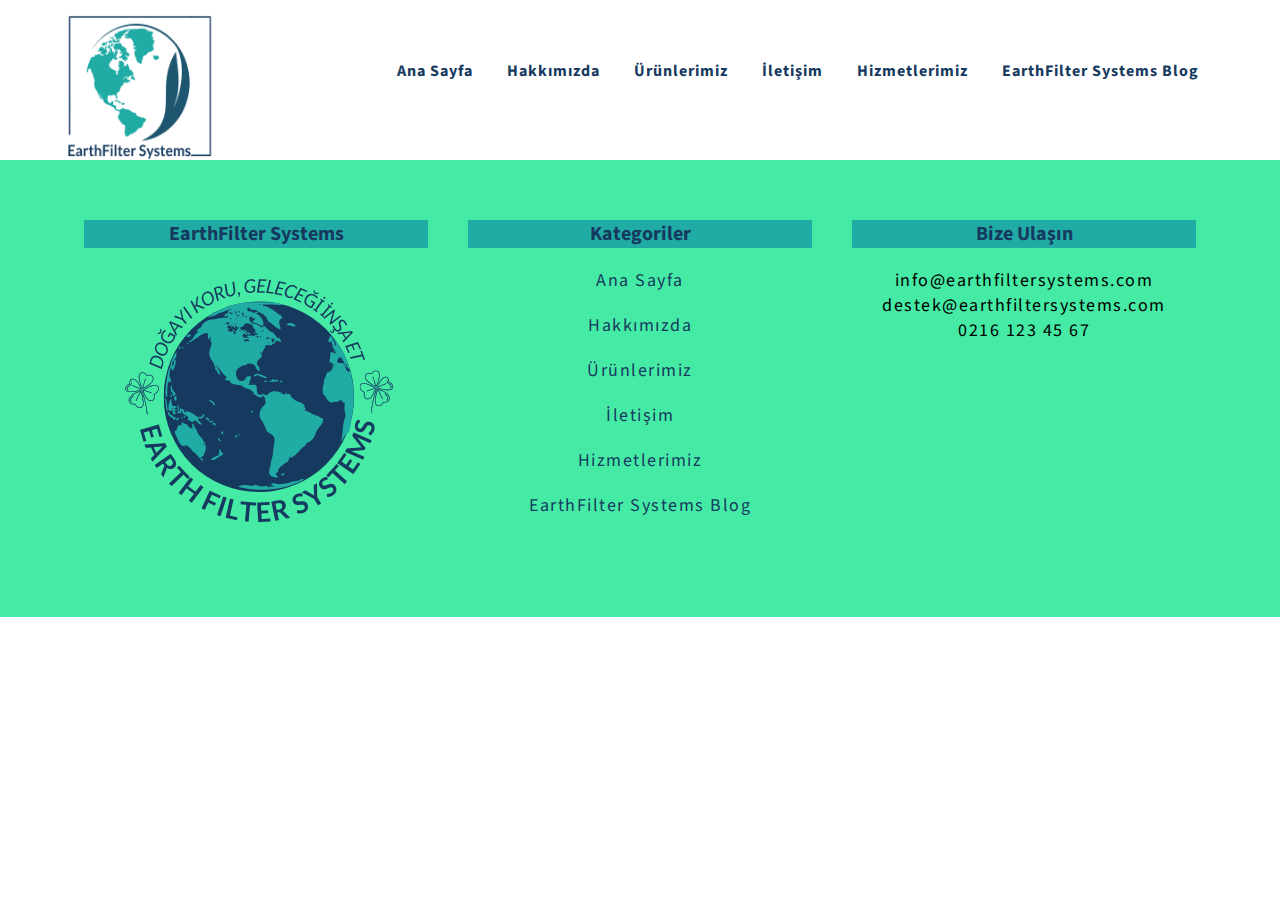
<file: content/asitfiltresi.html>
<!DOCTYPE html>
<html lang="en">

<head>
    <meta charset="UTF-8">
    <meta http-equiv="X-UA-Compatible" content="IE=edge">
    <meta name="viewport" content="width=device-width, initial-scale=1.0">
    <title>EarthFilter Systems | Ürünlerimiz</title>
    <meta name="keywords" content="Filtre Sistemleri,Temiz Hava,EarthFilter Systems" />
    <meta name="title" content="Coding & Networks" />
    <meta name="author" content="EarthFilter Systems" />
    <meta name="description" content="EarthFilter Systems; Doğayı koru, geleceği inşa et!">
    <link rel="stylesheet" href="style.css">
    <link rel="preconnect" href="https://fonts.googleapis.com">
    <link rel="preconnect" href="https://fonts.gstatic.com" crossorigin>
    <link href="https://fonts.googleapis.com/css2?family=Source+Sans+Pro:ital,wght@0,300;0,700;1,600&display=swap"
        rel="stylesheet">
</head>

<body>
    <header>
        <div class="conteiner">
            <div class="logo">
                <a href="index.html"> <img src="img/1.png" alt="EarthFilter Systems"></a>
            </div>
            <div class="menu">
                <li>
                    <ul>
                        <li><a href="index.html">Ana Sayfa</a></li>
                        <li><a href="about.html">Hakkımızda</a></li>
                        <li><a href="products.html">Ürünlerimiz</a></li>
                        <li><a href="contact.html">İletişim</a></li>
                        <li><a href="services.html">Hizmetlerimiz</a></li>
                        <li><a href="blog.html">EarthFilter Systems Blog</a></li>
                    </ul>
            </div>
        </div>
    </header>





    <footer class="sectionArea">
        <div class="conteiner">
            <div class="col3">
                <div class="footerItem">
                    <h4>EarthFilter Systems</h4>
                    <a href="index.html"><img src="img/2.png" alt="logo"></a>
                </div>
            </div>
            <div class="col3">
                <div class="footerItem">
                    <h4>Kategoriler</h4>
                    <ul class="footerLinks">
                        <li class="list"><a href="index.html">Ana Sayfa</a></li>
                        <li class="list"><a href="about.html">Hakkımızda</a></li>
                        <li class="list"><a href="products.html">Ürünlerimiz</a></li>
                        <li class="list"><a href="contact.html">İletişim</a></li>
                        <li class="list"><a href="services.html">Hizmetlerimiz</a></li>
                        <li class="list"><a href="blog.html">EarthFilter Systems Blog</a></li>
                    </ul>

                </div>
            </div>
            <div class="col3">
                <div class="footerItem">
                    <h4>Bize Ulaşın</h4>
                    <p>info@earthfiltersystems.com <br> destek@earthfiltersystems.com <br> 0216 123 45 67</p>
                </div>
            </div>
        </div>
    </footer>
</body>
</file>
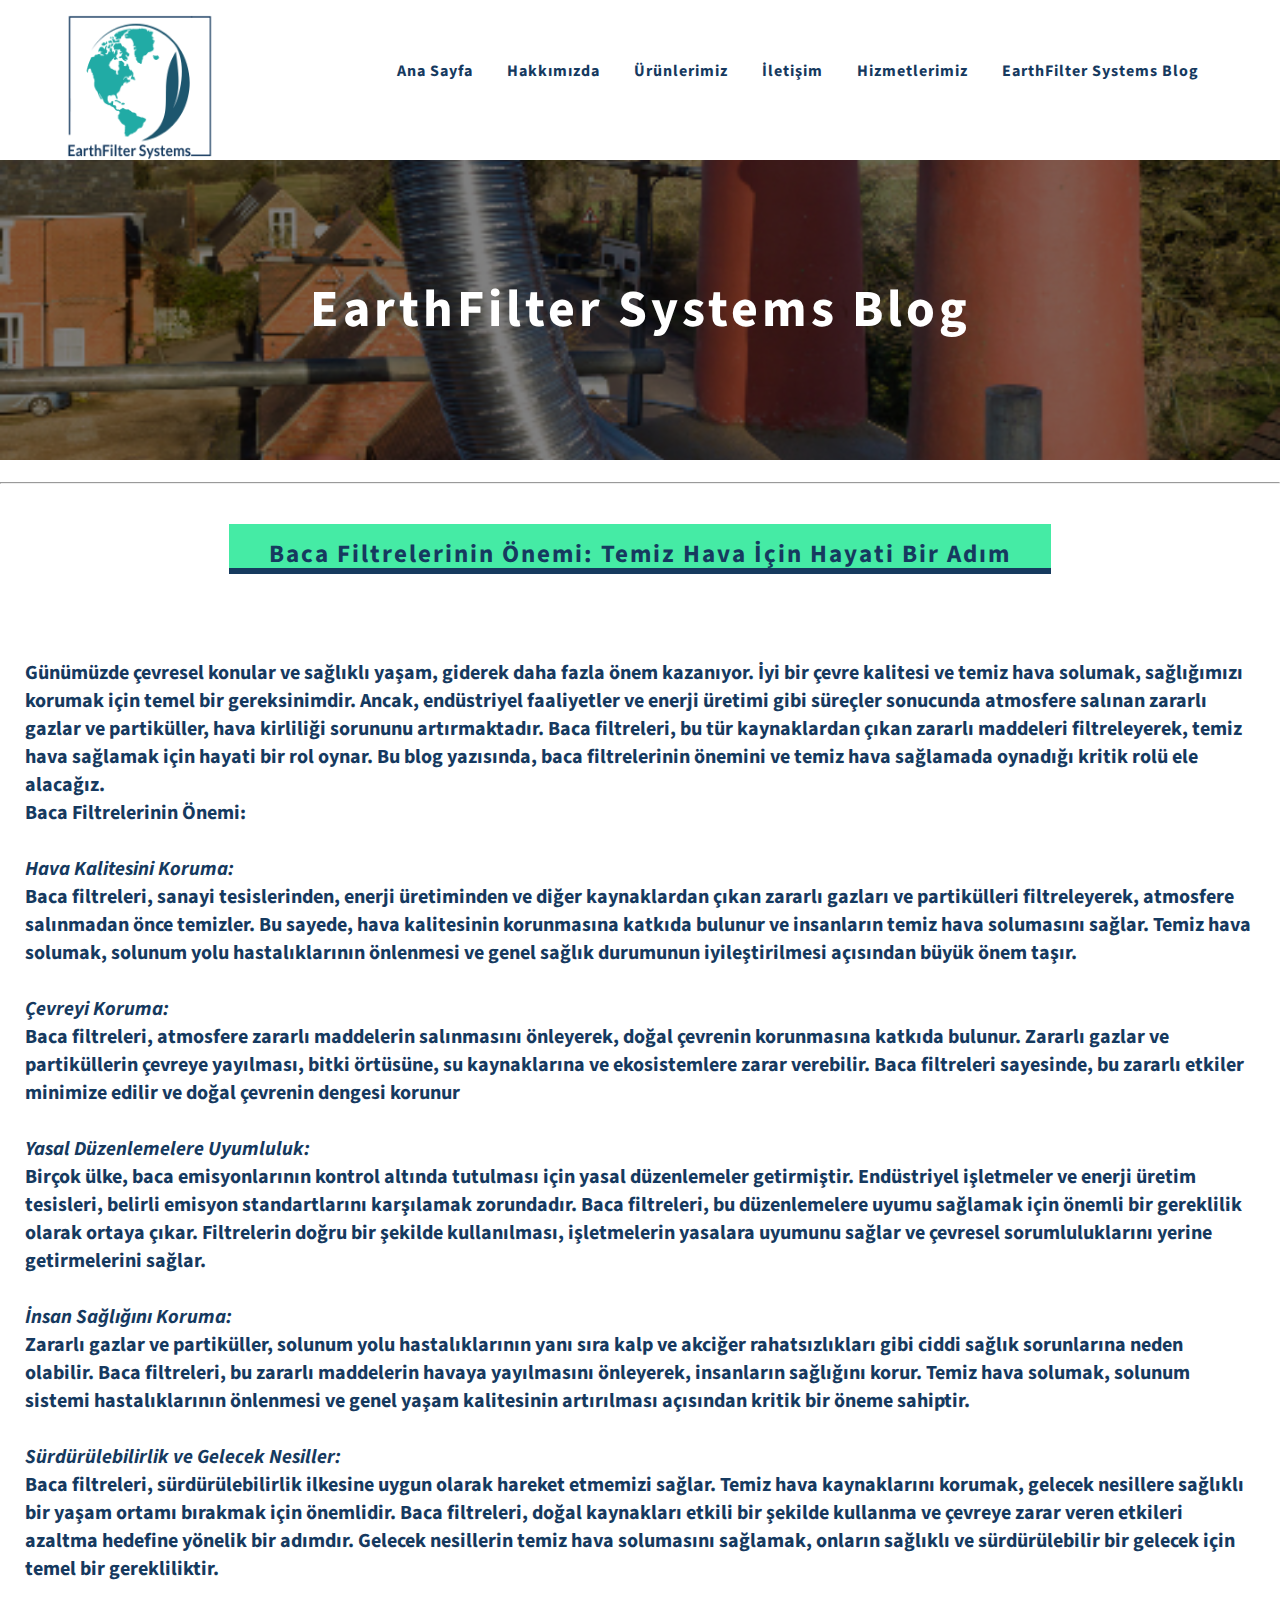
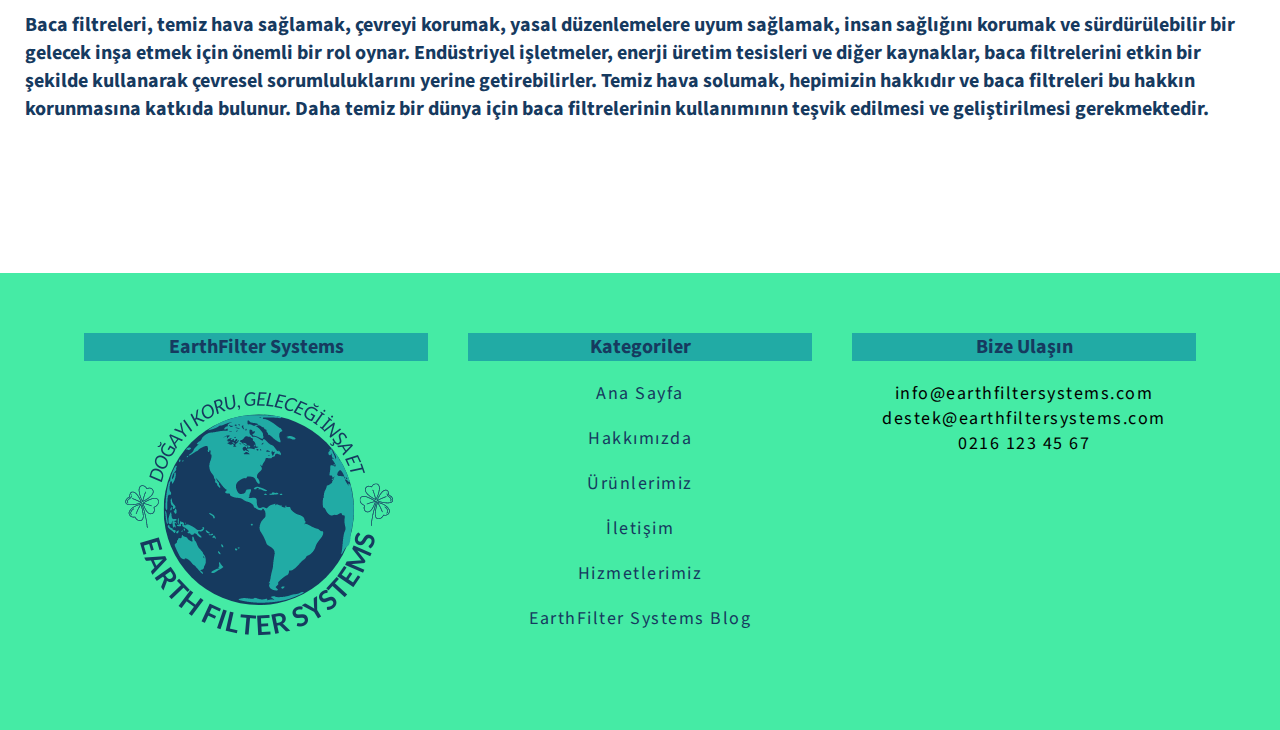
<file: content/bacafiltrelerininonemi.html>
<!DOCTYPE html>
<html lang="en">

<head>
    <meta charset="UTF-8">
    <meta http-equiv="X-UA-Compatible" content="IE=edge">
    <meta name="viewport" content="width=device-width, initial-scale=1.0">
    <title>EarthFilter Systems | Blog</title>
    <meta name="keywords" content="Filtre Sistemleri,Temiz Hava,EarthFilter Systems" />
    <meta name="title" content="Coding & Networks" />
    <meta name="author" content="EarthFilter Systems" />
    <meta name="description" content="EarthFilter Systems; Doğayı koru, geleceği inşa et!">
    <link rel="stylesheet" href="style.css">
    <link rel="preconnect" href="https://fonts.googleapis.com">
    <link rel="preconnect" href="https://fonts.gstatic.com" crossorigin>
    <link href="https://fonts.googleapis.com/css2?family=Source+Sans+Pro:ital,wght@0,300;0,700;1,600&display=swap"
        rel="stylesheet">
</head>

<body>
    <header>
        <div class="conteiner">
            <div class="logo">
                <a href="index.html"> <img src="img/1.png" alt="EarthFilter Systems"></a>
            </div>
            <div class="menu">
                <li>
                    <ul>
                        <li><a href="index.html">Ana Sayfa</a></li>
                        <li><a href="about.html">Hakkımızda</a></li>
                        <li><a href="products.html">Ürünlerimiz</a></li>
                        <li><a href="contact.html">İletişim</a></li>
                        <li><a href="services.html">Hizmetlerimiz</a></li>
                        <li><a href="blog.html">EarthFilter Systems Blog</a></li>
                    </ul>
            </div>
        </div>
        <section id="blogBFSlider" class="blogBF-slider">
            <div id="blogBFCaption" class="blogBF-caption">
                <h1>EarthFilter Systems Blog</h1>
            </div>
        </section> <br>
        <hr>
    </header>

    <section id="features" class="sectionArea">
        <div class="featuresTop">
            <h2 class="sectionHeader">Baca Filtrelerinin Önemi: Temiz Hava İçin Hayati Bir Adım
            </h2>
        </div>

    </section>
    <div class="page1">
        <p id="es2"> Günümüzde çevresel konular ve sağlıklı yaşam, giderek daha fazla önem kazanıyor. İyi bir çevre
            kalitesi ve temiz hava solumak, sağlığımızı korumak için temel bir gereksinimdir. Ancak, endüstriyel
            faaliyetler ve enerji üretimi gibi süreçler sonucunda atmosfere salınan zararlı gazlar ve partiküller, hava
            kirliliği sorununu artırmaktadır. Baca filtreleri, bu tür kaynaklardan çıkan zararlı maddeleri
            filtreleyerek, temiz hava sağlamak için hayati bir rol oynar. Bu blog yazısında, baca filtrelerinin önemini
            ve temiz hava sağlamada oynadığı kritik rolü ele alacağız.<br> Baca Filtrelerinin Önemi:<br> <br>

            <i>Hava Kalitesini Koruma:</i> <br>
            Baca filtreleri, sanayi tesislerinden, enerji üretiminden ve diğer kaynaklardan çıkan zararlı gazları ve
            partikülleri filtreleyerek, atmosfere salınmadan önce temizler. Bu sayede, hava kalitesinin korunmasına
            katkıda bulunur ve insanların temiz hava solumasını sağlar. Temiz hava solumak, solunum yolu hastalıklarının
            önlenmesi ve genel sağlık durumunun iyileştirilmesi açısından büyük önem taşır.
            <br><br>

            <i>Çevreyi Koruma:</i> <br>
            Baca filtreleri, atmosfere zararlı maddelerin salınmasını önleyerek, doğal çevrenin korunmasına katkıda
            bulunur. Zararlı gazlar ve partiküllerin çevreye yayılması, bitki örtüsüne, su kaynaklarına ve ekosistemlere
            zarar verebilir. Baca filtreleri sayesinde, bu zararlı etkiler minimize edilir ve doğal çevrenin dengesi
            korunur<br><br>

            <i>Yasal Düzenlemelere Uyumluluk:</i> <br>
            Birçok ülke, baca emisyonlarının kontrol altında tutulması için yasal düzenlemeler getirmiştir. Endüstriyel
            işletmeler ve enerji üretim tesisleri, belirli emisyon standartlarını karşılamak zorundadır. Baca
            filtreleri, bu düzenlemelere uyumu sağlamak için önemli bir gereklilik olarak ortaya çıkar. Filtrelerin
            doğru bir şekilde kullanılması, işletmelerin yasalara uyumunu sağlar ve çevresel sorumluluklarını yerine
            getirmelerini sağlar.<br><br>

            <i>İnsan Sağlığını Koruma:</i> <br>
            Zararlı gazlar ve partiküller, solunum yolu hastalıklarının yanı sıra kalp ve akciğer rahatsızlıkları gibi
            ciddi sağlık sorunlarına neden olabilir. Baca filtreleri, bu zararlı maddelerin havaya yayılmasını
            önleyerek, insanların sağlığını korur. Temiz hava solumak, solunum sistemi hastalıklarının önlenmesi ve
            genel yaşam kalitesinin artırılması açısından kritik bir öneme sahiptir.<br><br>

            <i>Sürdürülebilirlik ve Gelecek Nesiller:</i> <br>
            Baca filtreleri, sürdürülebilirlik ilkesine uygun olarak hareket etmemizi sağlar. Temiz hava kaynaklarını
            korumak, gelecek nesillere sağlıklı bir yaşam ortamı bırakmak için önemlidir. Baca filtreleri, doğal
            kaynakları etkili bir şekilde kullanma ve çevreye zarar veren etkileri azaltma hedefine yönelik bir adımdır.
            Gelecek nesillerin temiz hava solumasını sağlamak, onların sağlıklı ve sürdürülebilir bir gelecek için temel
            bir gerekliliktir.<br><br>

            Baca filtreleri, temiz hava sağlamak, çevreyi korumak, yasal düzenlemelere uyum sağlamak, insan sağlığını
            korumak ve sürdürülebilir bir gelecek inşa etmek için önemli bir rol oynar. Endüstriyel işletmeler, enerji
            üretim tesisleri ve diğer kaynaklar, baca filtrelerini etkin bir şekilde kullanarak çevresel
            sorumluluklarını yerine getirebilirler. Temiz hava solumak, hepimizin hakkıdır ve baca filtreleri bu hakkın
            korunmasına katkıda bulunur. Daha temiz bir dünya için baca filtrelerinin kullanımının teşvik edilmesi ve
            geliştirilmesi gerekmektedir.

        </p>
    </div>



    <footer class="sectionArea">
        <div class="conteiner">
            <div class="col3">
                <div class="footerItem">
                    <h4>EarthFilter Systems</h4>
                    <a href="index.html"><img src="img/2.png" alt="logo"></a>
                </div>
            </div>
            <div class="col3">
                <div class="footerItem">
                    <h4>Kategoriler</h4>
                    <ul class="footerLinks">
                        <li class="list"><a href="index.html">Ana Sayfa</a></li>
                        <li class="list"><a href="about.html">Hakkımızda</a></li>
                        <li class="list"><a href="products.html">Ürünlerimiz</a></li>
                        <li class="list"><a href="contact.html">İletişim</a></li>
                        <li class="list"><a href="services.html">Hizmetlerimiz</a></li>
                        <li class="list"><a href="blog.html">EarthFilter Systems Blog</a></li>
                    </ul>

                </div>
            </div>
            <div class="col3">
                <div class="footerItem">
                    <h4>Bize Ulaşın</h4>
                    <p>info@earthfiltersystems.com <br> destek@earthfiltersystems.com <br> 0216 123 45 67</p>
                </div>
            </div>
        </div>
    </footer>
</body>
</file>
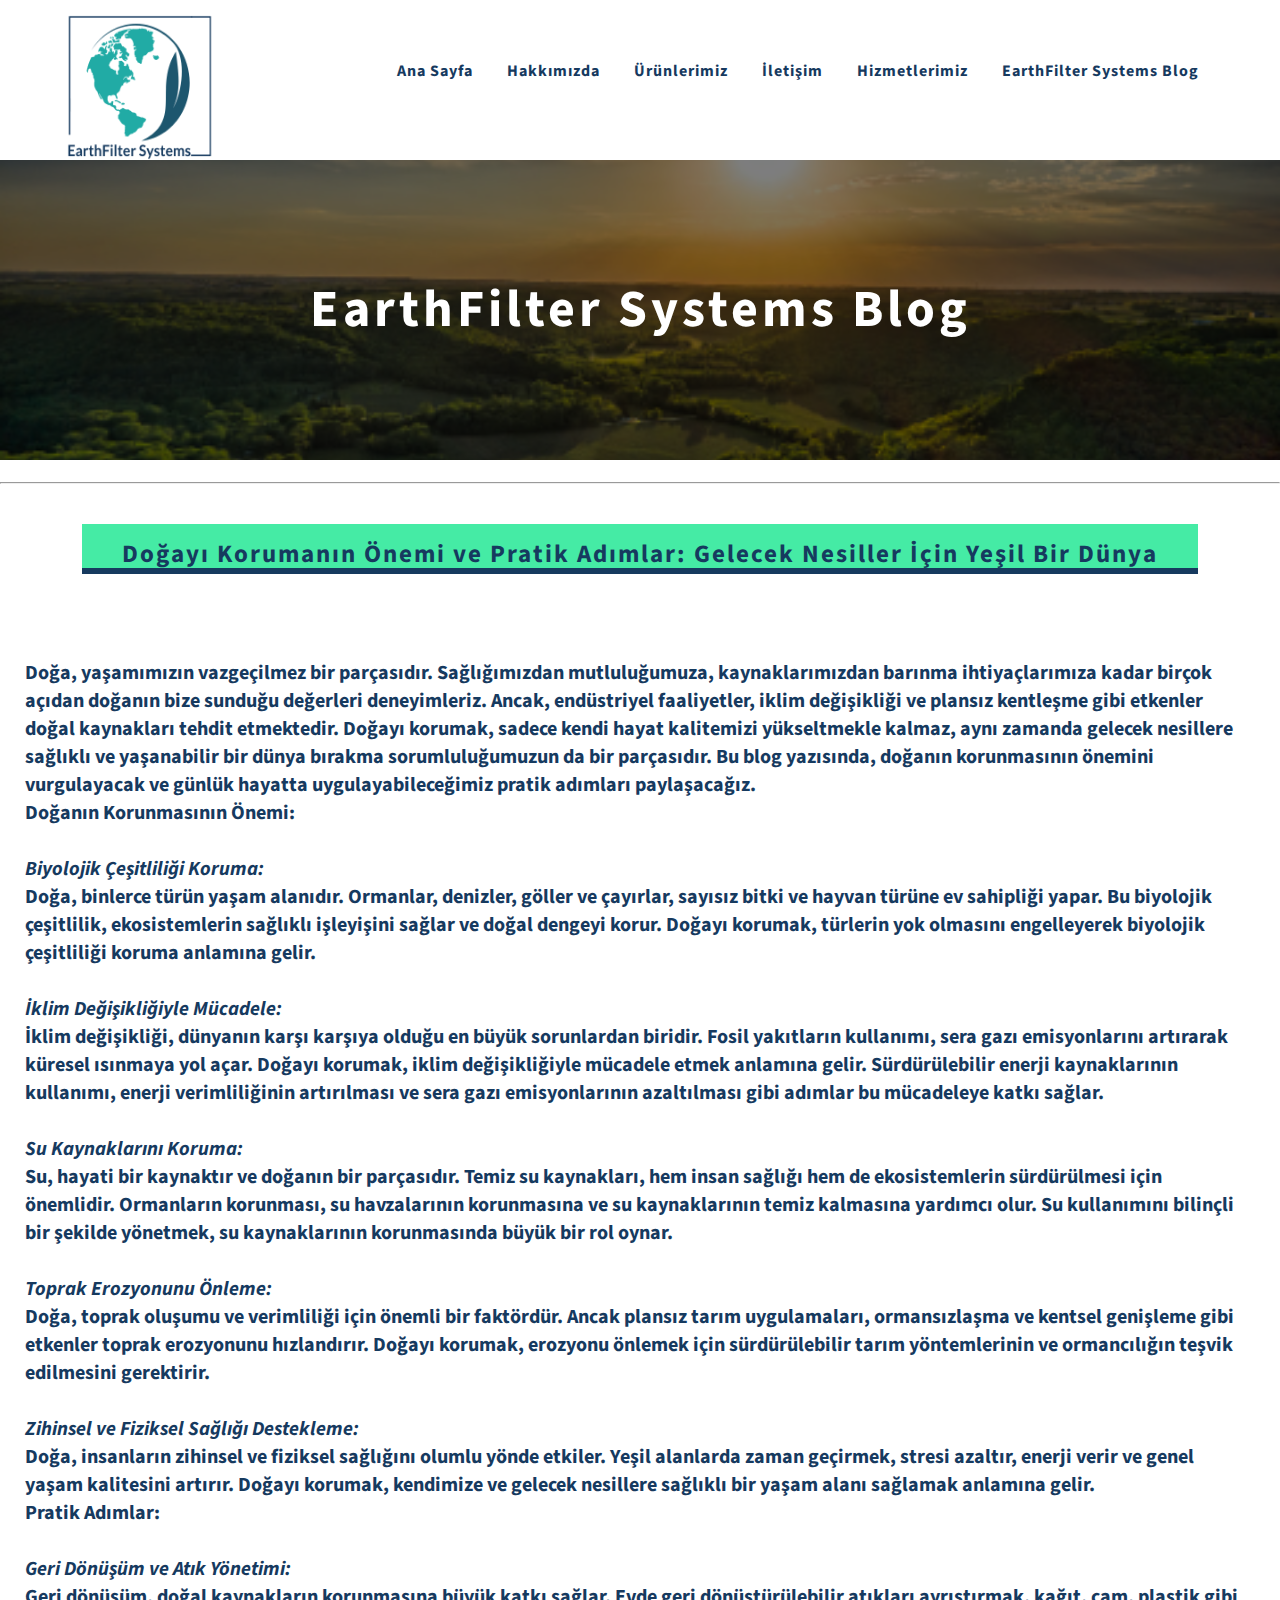
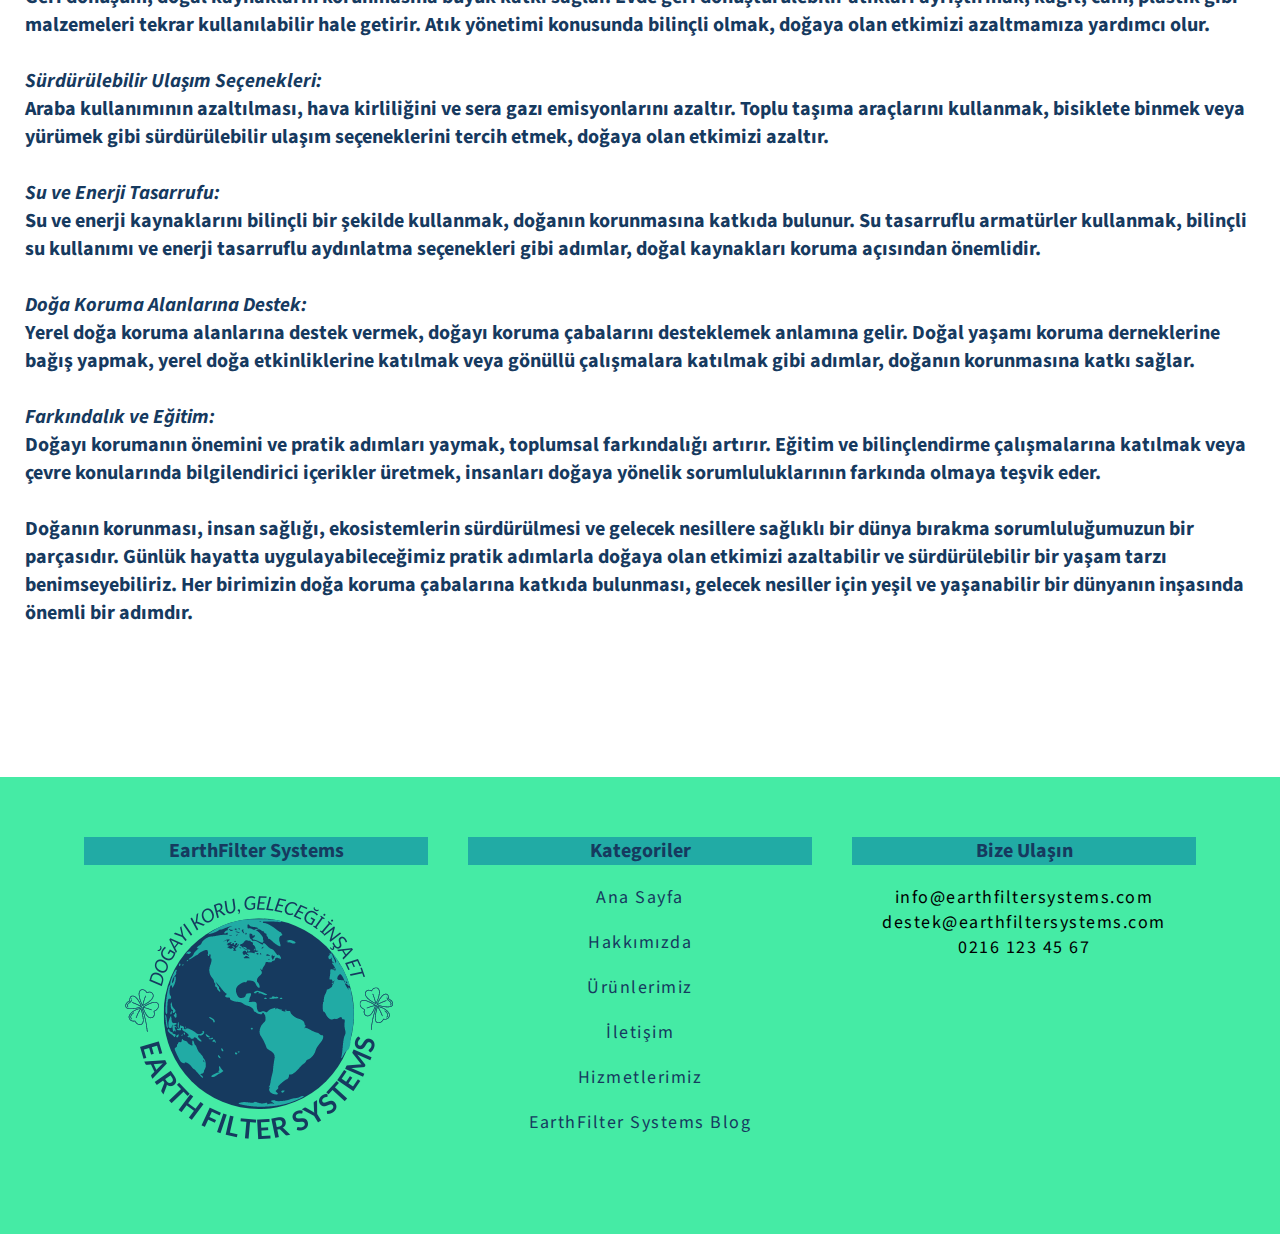
<file: content/dogayikoruma.html>
<!DOCTYPE html>
<html lang="en">

<head>
    <meta charset="UTF-8">
    <meta http-equiv="X-UA-Compatible" content="IE=edge">
    <meta name="viewport" content="width=device-width, initial-scale=1.0">
    <title>EarthFilter Systems | Blog</title>
    <meta name="keywords" content="Filtre Sistemleri,Temiz Hava,EarthFilter Systems" />
    <meta name="title" content="Coding & Networks" />
    <meta name="author" content="EarthFilter Systems" />
    <meta name="description" content="EarthFilter Systems; Doğayı koru, geleceği inşa et!">
    <link rel="stylesheet" href="style.css">
    <link rel="preconnect" href="https://fonts.googleapis.com">
    <link rel="preconnect" href="https://fonts.gstatic.com" crossorigin>
    <link href="https://fonts.googleapis.com/css2?family=Source+Sans+Pro:ital,wght@0,300;0,700;1,600&display=swap"
        rel="stylesheet">
</head>

<body>
    <header>
        <div class="conteiner">
            <div class="logo">
                <a href="index.html"> <img src="img/1.png" alt="EarthFilter Systems"></a>
            </div>
            <div class="menu">
                <li>
                    <ul>
                        <li><a href="index.html">Ana Sayfa</a></li>
                        <li><a href="about.html">Hakkımızda</a></li>
                        <li><a href="products.html">Ürünlerimiz</a></li>
                        <li><a href="contact.html">İletişim</a></li>
                        <li><a href="services.html">Hizmetlerimiz</a></li>
                        <li><a href="blog.html">EarthFilter Systems Blog</a></li>
                    </ul>
            </div>
        </div>
        <section id="blogDKSlider" class="blogDK-slider">
            <div id="blogDKCaption" class="blogDK-caption">
                <h1>EarthFilter Systems Blog</h1>
            </div>
        </section> <br>
        <hr>
    </header>

    <section id="features" class="sectionArea">
        <div class="featuresTop">
            <h2 class="sectionHeader">Doğayı Korumanın Önemi ve Pratik Adımlar: Gelecek Nesiller İçin Yeşil Bir Dünya
            </h2>
        </div>

    </section>
    <div class="page1">
        <p id="es2"> Doğa, yaşamımızın vazgeçilmez bir parçasıdır. Sağlığımızdan mutluluğumuza, kaynaklarımızdan barınma
            ihtiyaçlarımıza kadar birçok açıdan doğanın bize sunduğu değerleri deneyimleriz. Ancak, endüstriyel
            faaliyetler, iklim değişikliği ve plansız kentleşme gibi etkenler doğal kaynakları tehdit etmektedir. Doğayı
            korumak, sadece kendi hayat kalitemizi yükseltmekle kalmaz, aynı zamanda gelecek nesillere sağlıklı ve
            yaşanabilir bir dünya bırakma sorumluluğumuzun da bir parçasıdır. Bu blog yazısında, doğanın korunmasının
            önemini vurgulayacak ve günlük hayatta uygulayabileceğimiz pratik adımları paylaşacağız. <br> Doğanın
            Korunmasının Önemi:<br> <br>

            <i>Biyolojik Çeşitliliği Koruma:</i> <br>
            Doğa, binlerce türün yaşam alanıdır. Ormanlar, denizler, göller ve çayırlar, sayısız bitki ve hayvan türüne
            ev sahipliği yapar. Bu biyolojik çeşitlilik, ekosistemlerin sağlıklı işleyişini sağlar ve doğal dengeyi
            korur. Doğayı korumak, türlerin yok olmasını engelleyerek biyolojik çeşitliliği koruma anlamına gelir.
            <br><br>

            <i>İklim Değişikliğiyle Mücadele:</i> <br>
            İklim değişikliği, dünyanın karşı karşıya olduğu en büyük sorunlardan biridir. Fosil yakıtların kullanımı,
            sera gazı emisyonlarını artırarak küresel ısınmaya yol açar. Doğayı korumak, iklim değişikliğiyle mücadele
            etmek anlamına gelir. Sürdürülebilir enerji kaynaklarının kullanımı, enerji verimliliğinin artırılması ve
            sera gazı emisyonlarının azaltılması gibi adımlar bu mücadeleye katkı sağlar.<br><br>

            <i>Su Kaynaklarını Koruma:</i> <br>
            Su, hayati bir kaynaktır ve doğanın bir parçasıdır. Temiz su kaynakları, hem insan sağlığı hem de
            ekosistemlerin sürdürülmesi için önemlidir. Ormanların korunması, su havzalarının korunmasına ve su
            kaynaklarının temiz kalmasına yardımcı olur. Su kullanımını bilinçli bir şekilde yönetmek, su kaynaklarının
            korunmasında büyük bir rol oynar. <br><br>

            <i>Toprak Erozyonunu Önleme: </i> <br>
            Doğa, toprak oluşumu ve verimliliği için önemli bir faktördür. Ancak plansız tarım uygulamaları,
            ormansızlaşma ve kentsel genişleme gibi etkenler toprak erozyonunu hızlandırır. Doğayı korumak, erozyonu
            önlemek için sürdürülebilir tarım yöntemlerinin ve ormancılığın teşvik edilmesini gerektirir.<br><br>

            <i>Zihinsel ve Fiziksel Sağlığı Destekleme:</i> <br>
            Doğa, insanların zihinsel ve fiziksel sağlığını olumlu yönde etkiler. Yeşil alanlarda zaman geçirmek, stresi
            azaltır, enerji verir ve genel yaşam kalitesini artırır. Doğayı korumak, kendimize ve gelecek nesillere
            sağlıklı bir yaşam alanı sağlamak anlamına gelir.

            <br> Pratik Adımlar: <br> <br>

            <i>Geri Dönüşüm ve Atık Yönetimi:</i> <br>
            Geri dönüşüm, doğal kaynakların korunmasına büyük katkı sağlar. Evde geri dönüştürülebilir atıkları
            ayrıştırmak, kağıt, cam, plastik gibi malzemeleri tekrar kullanılabilir hale getirir. Atık yönetimi
            konusunda bilinçli olmak, doğaya olan etkimizi azaltmamıza yardımcı olur.
            <br><br>

            <i>Sürdürülebilir Ulaşım Seçenekleri:</i> <br>
            Araba kullanımının azaltılması, hava kirliliğini ve sera gazı emisyonlarını azaltır. Toplu taşıma araçlarını
            kullanmak, bisiklete binmek veya yürümek gibi sürdürülebilir ulaşım seçeneklerini tercih etmek, doğaya olan
            etkimizi azaltır.<br><br>

            <i>Su ve Enerji Tasarrufu:</i> <br>
            Su ve enerji kaynaklarını bilinçli bir şekilde kullanmak, doğanın korunmasına katkıda bulunur. Su tasarruflu
            armatürler kullanmak, bilinçli su kullanımı ve enerji tasarruflu aydınlatma seçenekleri gibi adımlar, doğal
            kaynakları koruma açısından önemlidir.<br><br>

            <i>Doğa Koruma Alanlarına Destek:</i> <br>
            Yerel doğa koruma alanlarına destek vermek, doğayı koruma çabalarını desteklemek anlamına gelir. Doğal
            yaşamı koruma derneklerine bağış yapmak, yerel doğa etkinliklerine katılmak veya gönüllü çalışmalara
            katılmak gibi adımlar, doğanın korunmasına katkı sağlar.<br><br>

            <i>Farkındalık ve Eğitim:</i> <br>
            Doğayı korumanın önemini ve pratik adımları yaymak, toplumsal farkındalığı artırır. Eğitim ve bilinçlendirme
            çalışmalarına katılmak veya çevre konularında bilgilendirici içerikler üretmek, insanları doğaya yönelik
            sorumluluklarının farkında olmaya teşvik eder. <br> <br>

            Doğanın korunması, insan sağlığı, ekosistemlerin sürdürülmesi ve gelecek nesillere sağlıklı bir dünya
            bırakma sorumluluğumuzun bir parçasıdır. Günlük hayatta uygulayabileceğimiz pratik adımlarla doğaya olan
            etkimizi azaltabilir ve sürdürülebilir bir yaşam tarzı benimseyebiliriz. Her birimizin doğa koruma
            çabalarına katkıda bulunması, gelecek nesiller için yeşil ve yaşanabilir bir dünyanın inşasında önemli bir
            adımdır.

        </p>
    </div>



    <footer class="sectionArea">
        <div class="conteiner">
            <div class="col3">
                <div class="footerItem">
                    <h4>EarthFilter Systems</h4>
                    <a href="index.html"><img src="img/2.png" alt="logo"></a>
                </div>
            </div>
            <div class="col3">
                <div class="footerItem">
                    <h4>Kategoriler</h4>
                    <ul class="footerLinks">
                        <li class="list"><a href="index.html">Ana Sayfa</a></li>
                        <li class="list"><a href="about.html">Hakkımızda</a></li>
                        <li class="list"><a href="products.html">Ürünlerimiz</a></li>
                        <li class="list"><a href="contact.html">İletişim</a></li>
                        <li class="list"><a href="services.html">Hizmetlerimiz</a></li>
                        <li class="list"><a href="blog.html">EarthFilter Systems Blog</a></li>
                    </ul>

                </div>
            </div>
            <div class="col3">
                <div class="footerItem">
                    <h4>Bize Ulaşın</h4>
                    <p>info@earthfiltersystems.com <br> destek@earthfiltersystems.com <br> 0216 123 45 67</p>
                </div>
            </div>
        </div>
    </footer>
</body>
</file>
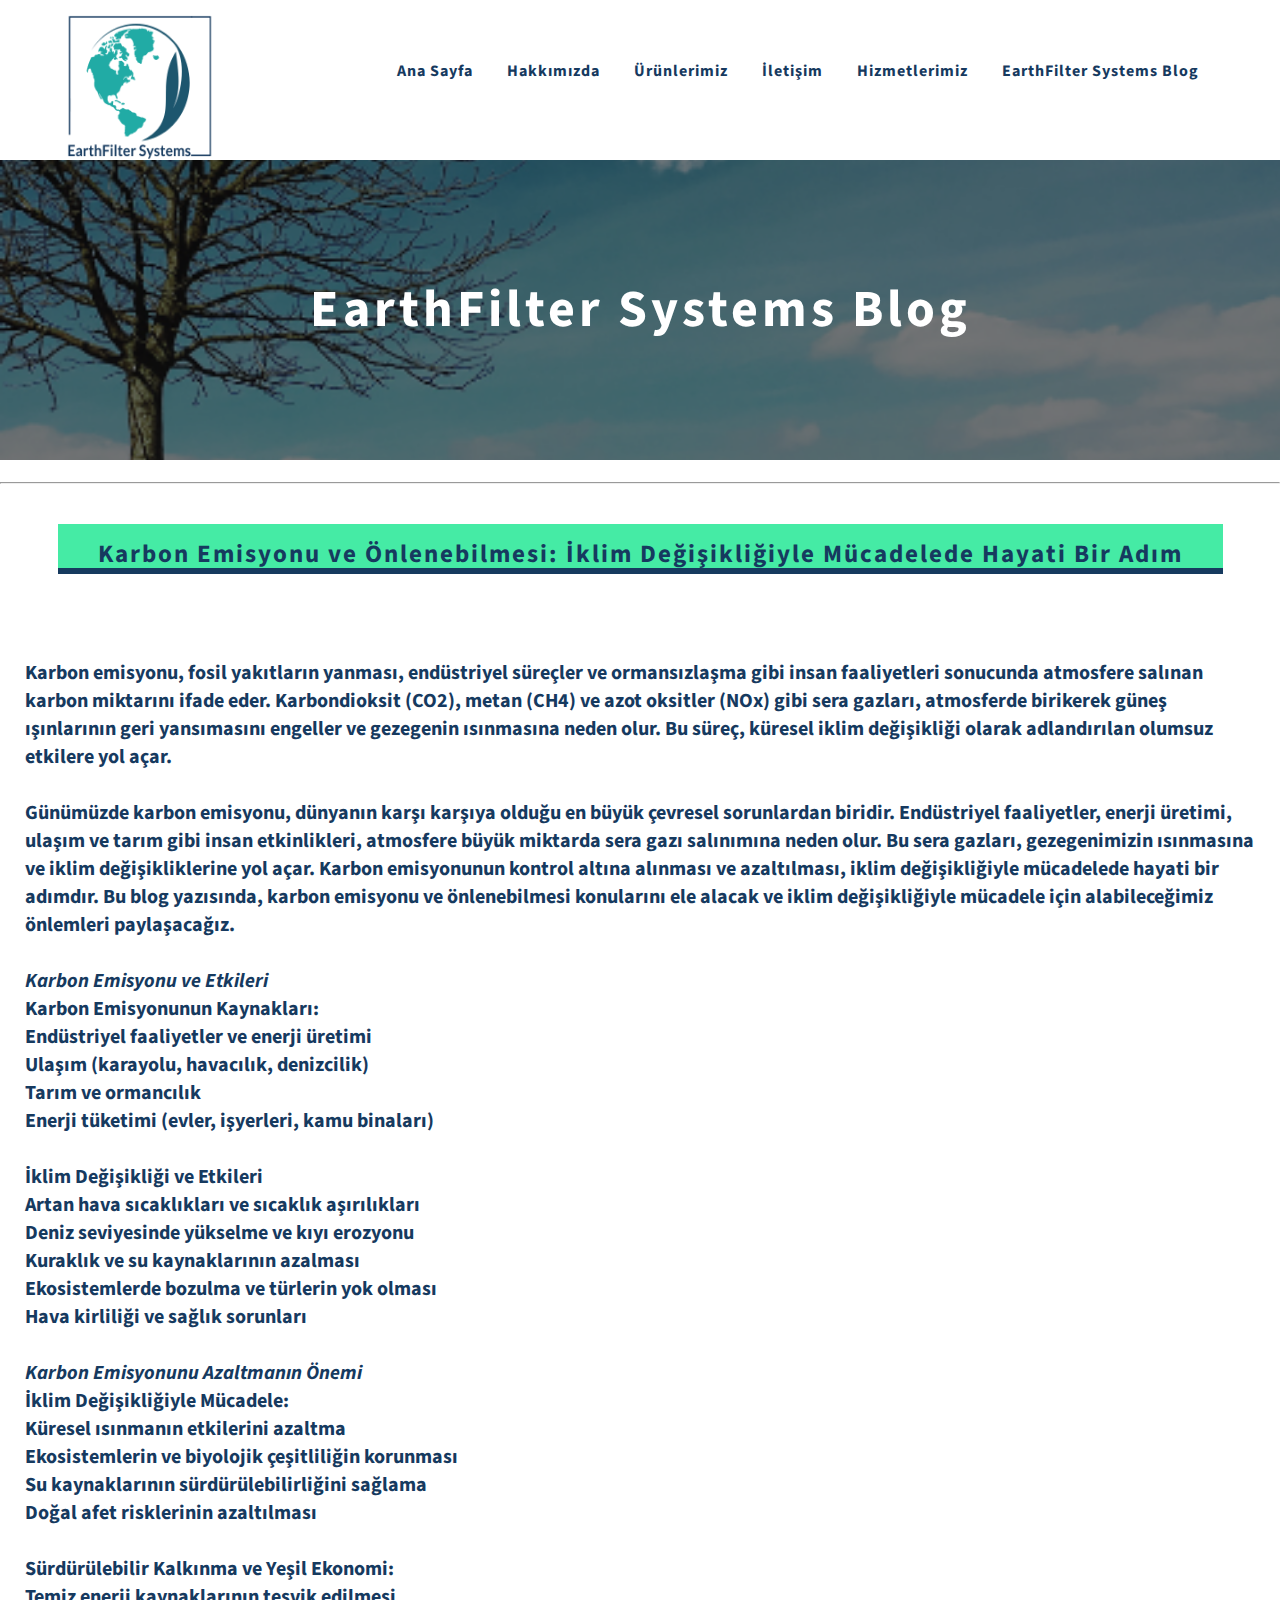
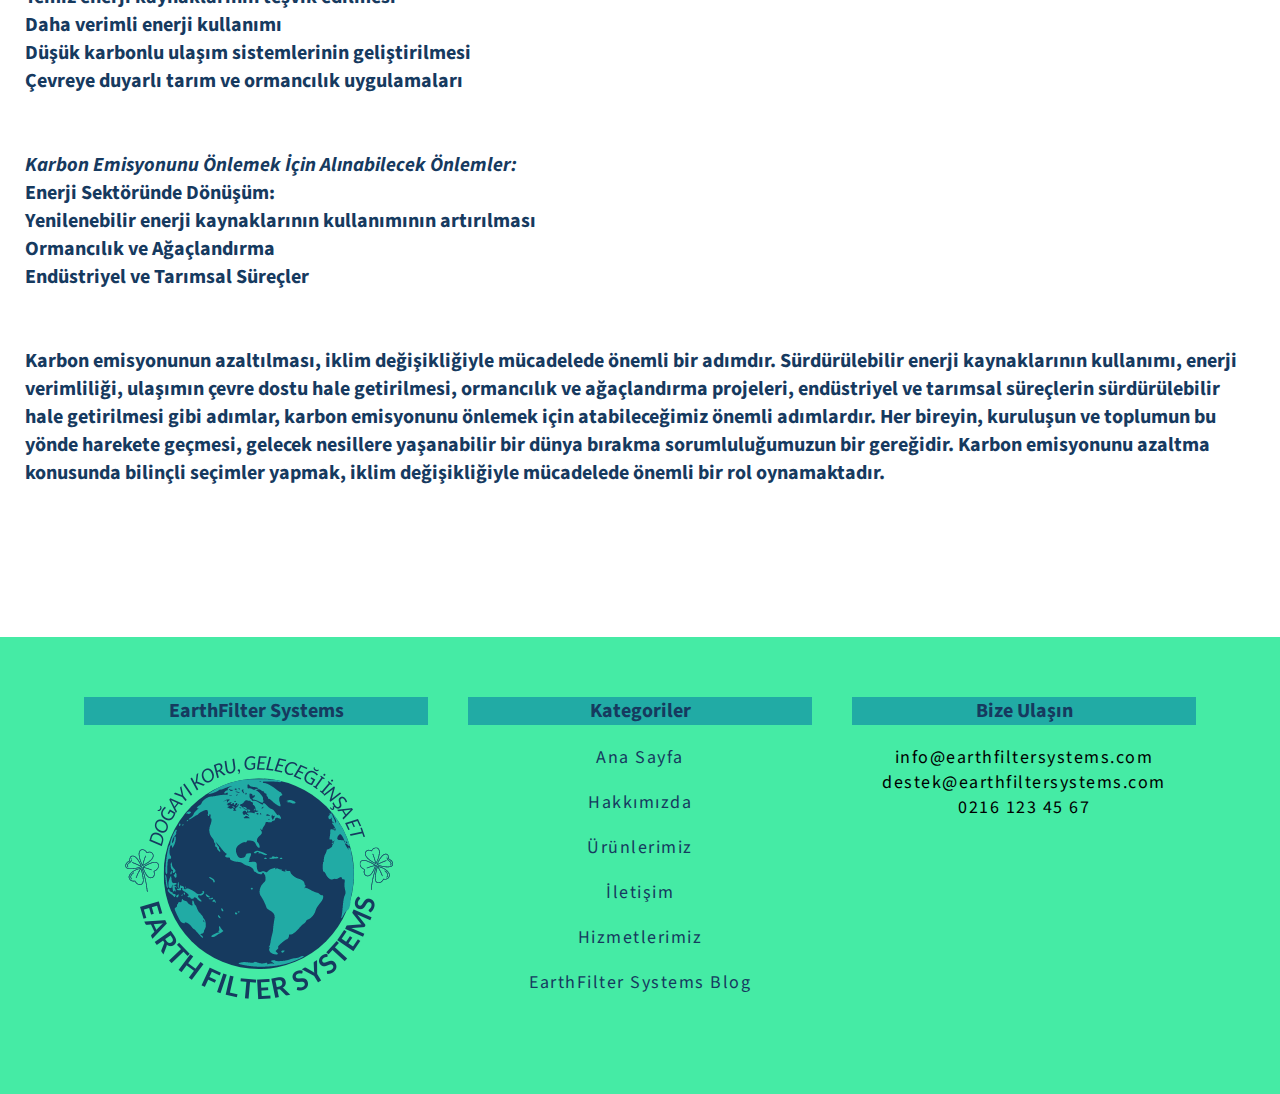
<file: content/karbonemisyonu.html>
<!DOCTYPE html>
<html lang="en">

<head>
    <meta charset="UTF-8">
    <meta http-equiv="X-UA-Compatible" content="IE=edge">
    <meta name="viewport" content="width=device-width, initial-scale=1.0">
    <title>EarthFilter Systems | Blog</title>
    <meta name="keywords" content="Filtre Sistemleri,Temiz Hava,EarthFilter Systems" />
    <meta name="title" content="Coding & Networks" />
    <meta name="author" content="EarthFilter Systems" />
    <meta name="description" content="EarthFilter Systems; Doğayı koru, geleceği inşa et!">
    <link rel="stylesheet" href="style.css">
    <link rel="preconnect" href="https://fonts.googleapis.com">
    <link rel="preconnect" href="https://fonts.gstatic.com" crossorigin>
    <link href="https://fonts.googleapis.com/css2?family=Source+Sans+Pro:ital,wght@0,300;0,700;1,600&display=swap"
        rel="stylesheet">
</head>

<body>
    <header>
        <div class="conteiner">
            <div class="logo">
                <a href="index.html"> <img src="img/1.png" alt="EarthFilter Systems"></a>
            </div>
            <div class="menu">
                <li>
                    <ul>
                        <li><a href="index.html">Ana Sayfa</a></li>
                        <li><a href="about.html">Hakkımızda</a></li>
                        <li><a href="products.html">Ürünlerimiz</a></li>
                        <li><a href="contact.html">İletişim</a></li>
                        <li><a href="services.html">Hizmetlerimiz</a></li>
                        <li><a href="blog.html">EarthFilter Systems Blog</a></li>
                    </ul>
            </div>
        </div>
        <section id="blogKESlider" class="blogKE-slider">
            <div id="blogKECaption" class="blogKE-caption">
                <h1>EarthFilter Systems Blog</h1>
            </div>
        </section> <br>
        <hr>
    </header>

    <section id="features" class="sectionArea">
        <div class="featuresTop">
            <h2 class="sectionHeader">Karbon Emisyonu ve Önlenebilmesi: İklim Değişikliğiyle Mücadelede Hayati Bir Adım
            </h2>
        </div>

    </section>
    <div class="page1">
        <p id="es2"> Karbon emisyonu, fosil yakıtların yanması, endüstriyel süreçler ve ormansızlaşma gibi insan
            faaliyetleri sonucunda atmosfere salınan karbon miktarını ifade eder. Karbondioksit (CO2), metan (CH4) ve
            azot oksitler (NOx) gibi sera gazları, atmosferde birikerek güneş ışınlarının geri yansımasını engeller ve
            gezegenin ısınmasına neden olur. Bu süreç, küresel iklim değişikliği olarak adlandırılan olumsuz etkilere
            yol açar. <br> <br>
            Günümüzde karbon emisyonu, dünyanın karşı karşıya olduğu en büyük çevresel sorunlardan biridir.
            Endüstriyel faaliyetler, enerji üretimi, ulaşım ve tarım gibi insan etkinlikleri, atmosfere büyük miktarda
            sera gazı salınımına neden olur. Bu sera gazları, gezegenimizin ısınmasına ve iklim değişikliklerine yol
            açar. Karbon emisyonunun kontrol altına alınması ve azaltılması, iklim değişikliğiyle mücadelede hayati bir
            adımdır. Bu blog yazısında, karbon emisyonu ve önlenebilmesi konularını ele alacak ve iklim değişikliğiyle
            mücadele için alabileceğimiz önlemleri paylaşacağız.<br> <br>

            <i>Karbon Emisyonu ve Etkileri</i> <br>
            Karbon Emisyonunun Kaynakları: <br>
            Endüstriyel faaliyetler ve enerji üretimi <br>
            Ulaşım (karayolu, havacılık, denizcilik) <br>
            Tarım ve ormancılık <br>
            Enerji tüketimi (evler, işyerleri, kamu binaları)
            <br><br>

            İklim Değişikliği ve Etkileri <br>
            Artan hava sıcaklıkları ve sıcaklık aşırılıkları <br>
            Deniz seviyesinde yükselme ve kıyı erozyonu <br>
            Kuraklık ve su kaynaklarının azalması <br>
            Ekosistemlerde bozulma ve türlerin yok olması <br>
            Hava kirliliği ve sağlık sorunları
            <br><br>

            <i> Karbon Emisyonunu Azaltmanın Önemi</i> <br>
            İklim Değişikliğiyle Mücadele: <br>
            Küresel ısınmanın etkilerini azaltma <br>
            Ekosistemlerin ve biyolojik çeşitliliğin korunması <br>
            Su kaynaklarının sürdürülebilirliğini sağlama <br>
            Doğal afet risklerinin azaltılması
            <br><br>

            Sürdürülebilir Kalkınma ve Yeşil Ekonomi: <br>
            Temiz enerji kaynaklarının teşvik edilmesi <br>
            Daha verimli enerji kullanımı <br>
            Düşük karbonlu ulaşım sistemlerinin geliştirilmesi <br>
            Çevreye duyarlı tarım ve ormancılık uygulamaları <br>
            <br><br>

            <i> Karbon Emisyonunu Önlemek İçin Alınabilecek Önlemler:</i> <br>
            Enerji Sektöründe Dönüşüm: <br>
            Yenilenebilir enerji kaynaklarının kullanımının artırılması <br>
            Ormancılık ve Ağaçlandırma <br>
            Endüstriyel ve Tarımsal Süreçler <br>
            <br><br>

            Karbon emisyonunun azaltılması, iklim değişikliğiyle mücadelede önemli bir adımdır. Sürdürülebilir enerji
            kaynaklarının kullanımı, enerji verimliliği, ulaşımın çevre dostu hale getirilmesi, ormancılık ve
            ağaçlandırma projeleri, endüstriyel ve tarımsal süreçlerin sürdürülebilir hale getirilmesi gibi adımlar,
            karbon emisyonunu önlemek için atabileceğimiz önemli adımlardır. Her bireyin, kuruluşun ve toplumun bu yönde
            harekete geçmesi, gelecek nesillere yaşanabilir bir dünya bırakma sorumluluğumuzun bir gereğidir. Karbon
            emisyonunu azaltma konusunda bilinçli seçimler yapmak, iklim değişikliğiyle mücadelede önemli bir rol
            oynamaktadır.

        </p>
    </div>



    <footer class="sectionArea">
        <div class="conteiner">
            <div class="col3">
                <div class="footerItem">
                    <h4>EarthFilter Systems</h4>
                    <a href="index.html"><img src="img/2.png" alt="logo"></a>
                </div>
            </div>
            <div class="col3">
                <div class="footerItem">
                    <h4>Kategoriler</h4>
                    <ul class="footerLinks">
                        <li class="list"><a href="index.html">Ana Sayfa</a></li>
                        <li class="list"><a href="about.html">Hakkımızda</a></li>
                        <li class="list"><a href="products.html">Ürünlerimiz</a></li>
                        <li class="list"><a href="contact.html">İletişim</a></li>
                        <li class="list"><a href="services.html">Hizmetlerimiz</a></li>
                        <li class="list"><a href="blog.html">EarthFilter Systems Blog</a></li>
                    </ul>

                </div>
            </div>
            <div class="col3">
                <div class="footerItem">
                    <h4>Bize Ulaşın</h4>
                    <p>info@earthfiltersystems.com <br> destek@earthfiltersystems.com <br> 0216 123 45 67</p>
                </div>
            </div>
        </div>
    </footer>
</body>
</file>
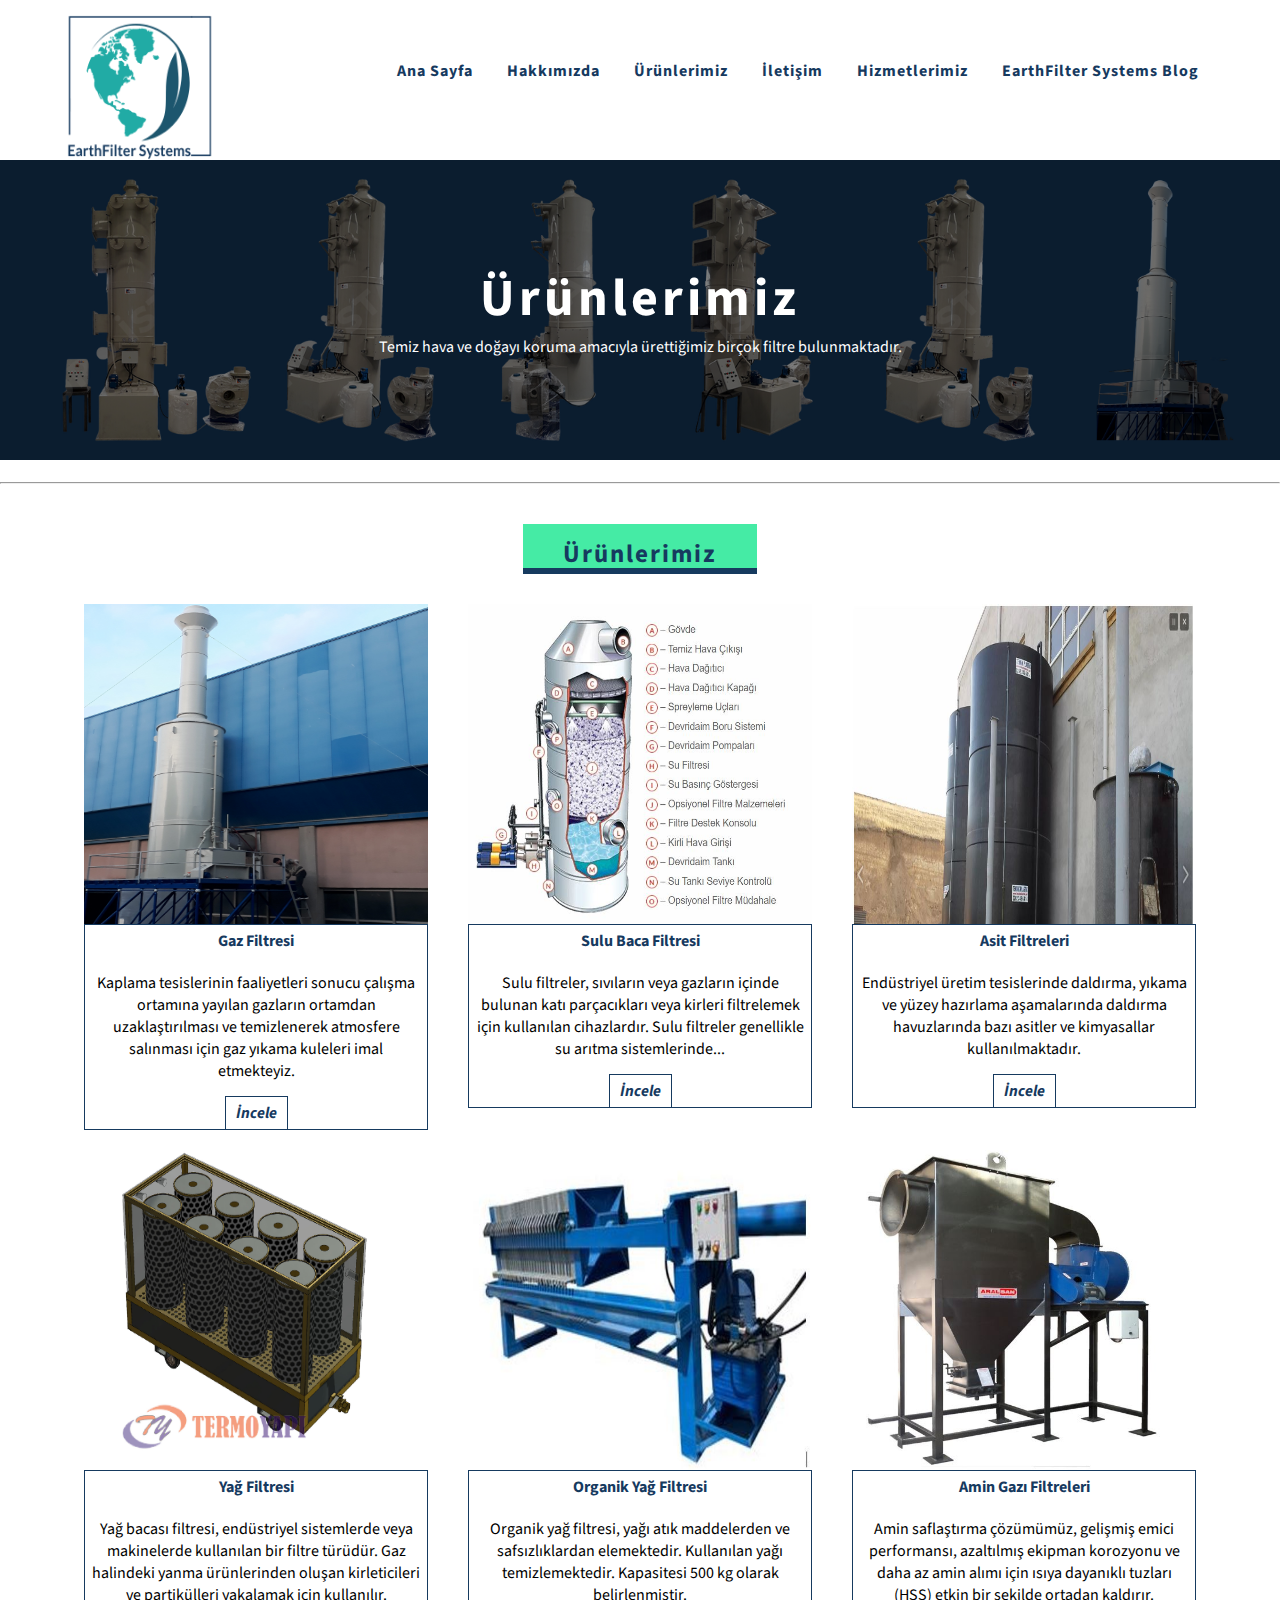
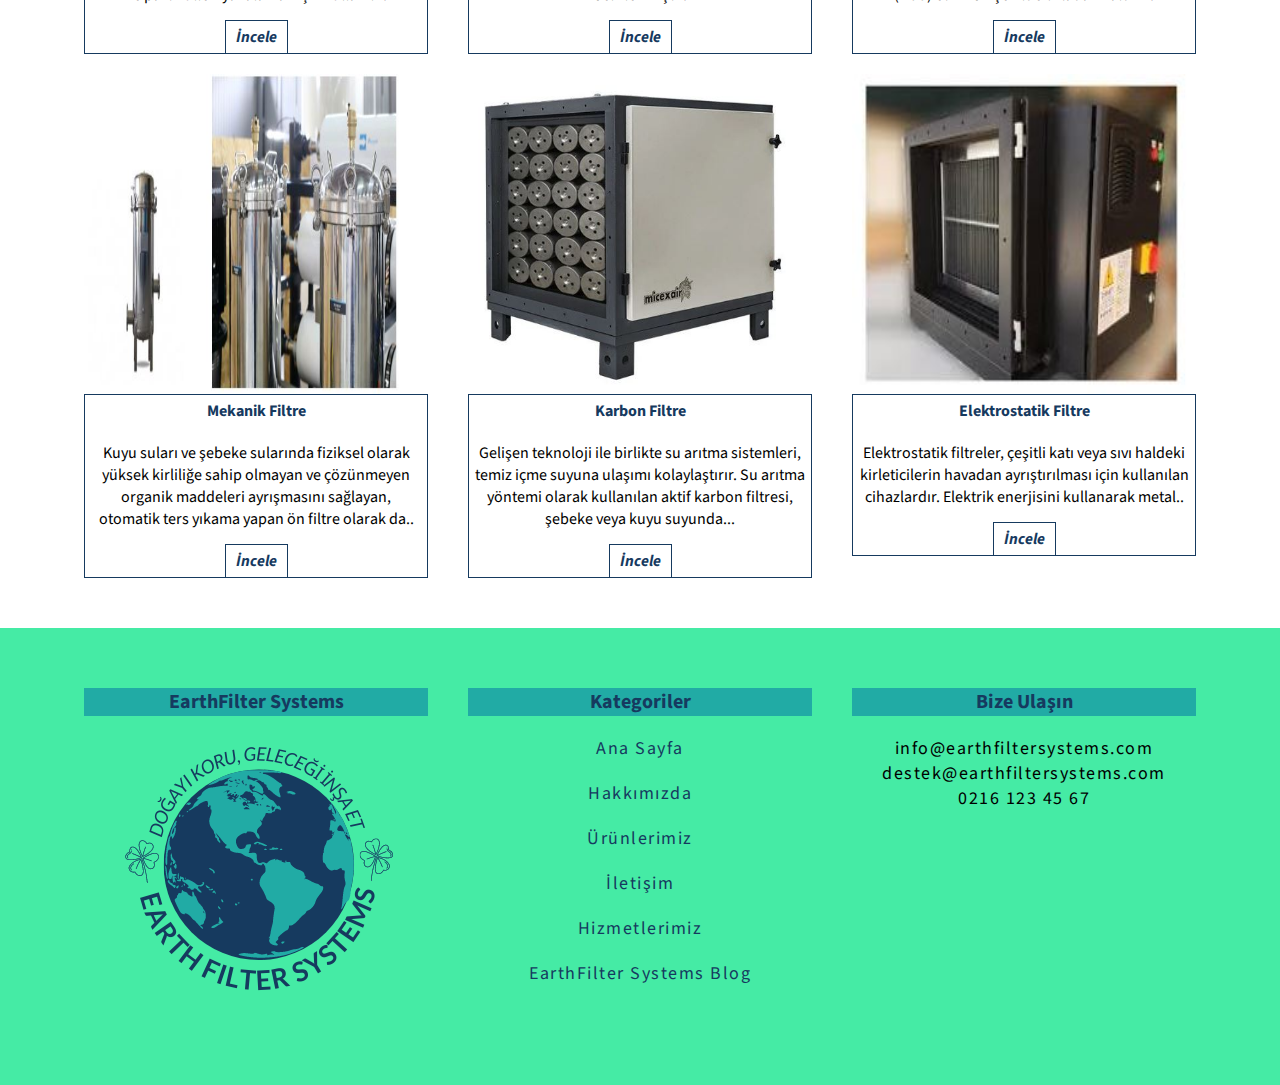
<file: content/products.html>
<!DOCTYPE html>
<html lang="en">

<head>
    <meta charset="UTF-8">
    <meta http-equiv="X-UA-Compatible" content="IE=edge">
    <meta name="viewport" content="width=device-width, initial-scale=1.0">
    <title>EarthFilter Systems | Ürünlerimiz</title>
    <meta name="keywords" content="Filtre Sistemleri,Temiz Hava,EarthFilter Systems" />
    <meta name="title" content="Coding & Networks" />
    <meta name="author" content="EarthFilter Systems" />
    <meta name="description" content="EarthFilter Systems; Doğayı koru, geleceği inşa et!">
    <link rel="stylesheet" href="style.css">
    <link rel="preconnect" href="https://fonts.googleapis.com">
    <link rel="preconnect" href="https://fonts.gstatic.com" crossorigin>
    <link href="https://fonts.googleapis.com/css2?family=Source+Sans+Pro:ital,wght@0,300;0,700;1,600&display=swap"
        rel="stylesheet">
</head>

<body>
    <header>
        <div class="conteiner">
            <div class="logo">
                <a href="index.html"> <img src="img/1.png" alt="EarthFilter Systems"></a>
            </div>
            <div class="menu">
                <li>
                    <ul>
                        <li><a href="index.html">Ana Sayfa</a></li>
                        <li><a href="about.html">Hakkımızda</a></li>
                        <li><a href="products.html">Ürünlerimiz</a></li>
                        <li><a href="contact.html">İletişim</a></li>
                        <li><a href="services.html">Hizmetlerimiz</a></li>
                        <li><a href="blog.html">EarthFilter Systems Blog</a></li>
                    </ul>
            </div>
        </div>
    </header>

    <section id="productsSlider" class="products-slider">
        <div id="productsCaption" class="products-caption">
            <h1>Ürünlerimiz</h1>
            <p>Temiz hava ve doğayı koruma amacıyla ürettiğimiz birçok filtre bulunmaktadır.</p>
        </div>
    </section> <br>
    <hr>
    <section id="features" class="sectionArea">
        <div class="featuresTop">
            <h2 class="sectionHeader">Ürünlerimiz</h2>
        </div>
        <div class="featuresBody">
            <div class="conteiner">
                <div class="col3">
                    <div class="item">
                        <div class="zoom">
                            <img src="img/6.jpg" alt="Gaz Filtresi Filtresi" width="300px" height="320px">
                        </div>
                        <div class="itemText">
                            <h3>Gaz Filtresi</h3>
                            <p>Kaplama tesislerinin faaliyetleri sonucu çalışma ortamına yayılan gazların ortamdan
                                uzaklaştırılması ve temizlenerek atmosfere salınması için gaz yıkama kuleleri imal
                                etmekteyiz. </p>
                            <a href="gazfiltresi.html" class="btnDetails">İncele</a>
                        </div>
                    </div>
                </div>
                <div class="col3">
                    <div class="item">
                        <div class="zoom">
                            <img src="img/8.JPG" alt="" width="300px" height="320px">
                        </div>
                        <div class="itemText">
                            <h3>Sulu Baca Filtresi</h3>
                            <p>Sulu filtreler, sıvıların veya gazların içinde bulunan katı parçacıkları veya kirleri
                                filtrelemek için kullanılan cihazlardır. Sulu filtreler genellikle su arıtma
                                sistemlerinde...</p>
                            <a href="sulubacafiltresi.html" class="btnDetails">İncele</a>
                        </div>
                    </div>
                </div>
                <div class="col3">
                    <div class="item">
                        <div class="zoom">
                            <img src="img/12.JPG" alt="Asit Filtreleri" width="300px" height="320px">
                        </div>
                        <div class="itemText">
                            <h3>Asit Filtreleri</h3>
                            <p>Endüstriyel üretim tesislerinde daldırma, yıkama ve yüzey hazırlama aşamalarında daldırma
                                havuzlarında bazı asitler ve kimyasallar kullanılmaktadır.</p>
                            <a href="asitfiltresi.html" class="btnDetails">İncele</a>
                        </div>
                    </div>
                </div>
            </div>
            <div class="conteiner">
                <div class="col3">
                    <div class="item">
                        <div class="zoom">
                            <img src="img/11.jpg" alt="Yağ Filtresi Filtresi" width="300px" height="320px">
                        </div>
                        <div class="itemText">
                            <h3>Yağ Filtresi</h3>
                            <p>Yağ bacası filtresi, endüstriyel sistemlerde veya makinelerde kullanılan bir filtre
                                türüdür. Gaz halindeki yanma ürünlerinden oluşan kirleticileri ve
                                partikülleri yakalamak için kullanılır.
                            </p>
                            <a href="#" class="btnDetails">İncele</a>
                        </div>
                    </div>
                </div>
                <div class="col3">
                    <div class="item">
                        <div class="zoom">
                            <img src="img/oranikyag.JPG" alt="" width="300px" height="320px">
                        </div>
                        <div class="itemText">
                            <h3>Organik Yağ Filtresi</h3>
                            <p>Organik yağ filtresi, yağı atık maddelerden ve safsızlıklardan elemektedir. Kullanılan
                                yağı temizlemektedir. Kapasitesi 500 kg olarak belirlenmiştir. </p>
                            <a href="#" class="btnDetails">İncele</a>
                        </div>
                    </div>
                </div>
                <div class="col3">
                    <div class="item">
                        <div class="zoom">
                            <img src="img/amingazı.JPG" alt="Asit Filtreleri" width="300px" height="320px">
                        </div>
                        <div class="itemText">
                            <h3>Amin Gazı Filtreleri</h3>
                            <p>Amin saflaştırma çözümümüz, gelişmiş emici performansı, azaltılmış ekipman korozyonu ve
                                daha az amin alımı için ısıya dayanıklı tuzları (HSS) etkin bir şekilde ortadan
                                kaldırır.</p>
                            <a href="#" class="btnDetails">İncele</a>
                        </div>
                    </div>
                </div>
            </div>

            <div class="conteiner">
                <div class="col3">
                    <div class="item">
                        <div class="zoom">
                            <img src="img/mekanikgfiltre.JPG" alt="Yağ Filtresi Filtresi" width="300px" height="320px">
                        </div>
                        <div class="itemText">
                            <h3>Mekanik Filtre </h3>
                            <p>Kuyu suları ve şebeke sularında fiziksel olarak yüksek kirliliğe sahip olmayan ve
                                çözünmeyen organik maddeleri ayrışmasını sağlayan, otomatik ters yıkama yapan ön filtre
                                olarak da..
                            </p>
                            <a href="#" class="btnDetails">İncele</a>
                        </div>
                    </div>
                </div>
                <div class="col3">
                    <div class="item">
                        <div class="zoom">
                            <img src="img/karbonfiltre.JPG" alt="" width="300px" height="320px">
                        </div>
                        <div class="itemText">
                            <h3>Karbon Filtre</h3>
                            <p>Gelişen teknoloji ile birlikte su arıtma sistemleri, temiz içme suyuna ulaşımı
                                kolaylaştırır. Su arıtma yöntemi olarak kullanılan aktif karbon filtresi, şebeke veya
                                kuyu suyunda...</p>
                            <a href="#" class="btnDetails">İncele</a>
                        </div>
                    </div>
                </div>
                <div class="col3">
                    <div class="item">
                        <div class="zoom">
                            <img src="img/elektrostatikfiltre.JPG" alt="Asit Filtreleri" width="300px" height="320px">
                        </div>
                        <div class="itemText">
                            <h3>Elektrostatik Filtre</h3>
                            <p>Elektrostatik filtreler, çeşitli katı veya sıvı haldeki kirleticilerin havadan
                                ayrıştırılması için kullanılan cihazlardır. Elektrik enerjisini kullanarak metal..</p>
                            <a href="#" class="btnDetails">İncele</a>
                        </div>
                    </div>
                </div>
            </div>
    </section>


    <footer class="sectionArea">
        <div class="conteiner">
            <div class="col3">
                <div class="footerItem">
                    <h4>EarthFilter Systems</h4>
                    <a href="index.html"><img src="img/2.png" alt="logo"></a>
                </div>
            </div>
            <div class="col3">
                <div class="footerItem">
                    <h4>Kategoriler</h4>
                    <ul class="footerLinks">
                        <li class="list"><a href="index.html">Ana Sayfa</a></li>
                        <li class="list"><a href="about.html">Hakkımızda</a></li>
                        <li class="list"><a href="products.html">Ürünlerimiz</a></li>
                        <li class="list"><a href="contact.html">İletişim</a></li>
                        <li class="list"><a href="services.html">Hizmetlerimiz</a></li>
                        <li class="list"><a href="blog.html">EarthFilter Systems Blog</a></li>
                    </ul>

                </div>
            </div>
            <div class="col3">
                <div class="footerItem">
                    <h4>Bize Ulaşın</h4>
                    <p>info@earthfiltersystems.com <br> destek@earthfiltersystems.com <br> 0216 123 45 67</p>
                </div>
            </div>
        </div>
    </footer>
</body>
</file>
<file: content/style.css>
* {
    padding: 0;
    margin: 0;
    box-sizing: border-box;
    list-style: none;
}

html {
    font-family: 'Source Sans Pro', sans-serif;
}

h1 {
    font-size: 52px;
    letter-spacing: 4px;
    font-family: 'Source Sans Pro', sans-serif;
}

h3 {
    font-size: 16px;
    color: #163A5F;
    font-weight: bold;
    transition: all .5s ease;
}

h4 {
    font-size: 20px;
    color: #163A5F;
    background: #21ABA5;
    text-align: center;
}


.sectionHeader {
    padding-top: 20px;
    background: #45EBA5;
    border-bottom: 6px solid #163A5F;
    height: 50px;
    color: #163A5F;
    display: inline-block;
    line-height: 50px;
    font-size: 25px;
    padding: 5px 40px;
    letter-spacing: 2px;
    margin-bottom: 20px;
}

.sectionArea {
    padding: 40px 0;
}

.conteiner {
    width: 90%;
    margin: 0 auto;
    display: flex;
}

.featuresBody .conteiner {
    justify-content: space-between;
}

.col3 {
    flex-grow: 1;
    width: 33.33%;
}

header .logo {
    margin-right: auto;
    margin-top: 10px;
}

header .logo img {
    display: block;
    width: 150px;
    height: 150px;
}

.menu li {
    float: left;
}

.menu ul li a {
    padding: 60px 17px;
    display: block;
    letter-spacing: 1px;
    color: #163A5F;
    font-weight: bold;
    text-decoration: none;
    transition: all .5s ease;
}

.menu li a:hover {
    background: #45EBA5;
    color: #fff;
}

#mainSlider {
    height: 500px;
    background: url('img/temizhava.jpg') center center;
    background-size: cover;
}

#mainCaption {
    background: rgba(0, 0, 0, .5);
    height: 500px;

}

.slider {
    width: 100%;
}

.caption {
    display: flex;
    flex-direction: column;
    align-items: center;
    justify-content: center;
    width: 100%;
    color: #fff;
}

#aboutSlider {
    height: 300px;
    background: url('img/temizhava.jpg') center center;
    background-size: cover;
}

#aboutCaption {
    background: rgba(0, 0, 0, .5);
    height: 300px;

}

.about-slider {
    width: 100%;
}

.about-caption {
    display: flex;
    flex-direction: column;
    align-items: center;
    justify-content: center;
    width: 100%;
    color: #fff;
}

.page1 {
    font-size: 20px;
    color: #163A5F;
    padding: 25px 25px 150px 25px;
}

#es1 {
    font-style: italic;
    font-weight: bold;
}

#es2 {
    font-weight: bold;
}

.featuresTop {
    text-align: center;
}

.item {
    padding: 10px 20px;
}

.zoom {
    position: relative;
    overflow: hidden;
    display: inline-block;
    width: 100%;
    vertical-align: top;
}

.zoom img {
    display: block;
    width: 100%;
    transition: all .5s ease;
}

.item .itemText {
    text-align: center;
    padding: 5px;
    border: 1px solid #163A5F;
}

.item:hover .zoom img {
    transform: scale(1.25);

}

.item:hover h3 {
    color: #fff;
}

.item:hover .itemText {
    background: #45EBA5;
    color: #163A5F;
    transition: all .5s ease;
}

.btnDetails {
    color: #163A5F;
    padding: 5px 10px;
    text-decoration: none;
    transition: all .5s ease;
    font-weight: bold;
    font-style: italic;
    border: 1px solid #163A5F;
}

.item:hover .btnDetails {
    color: #163A5F;
}

.itemText p {
    margin: 20px 0;
}

footer {
    background: #45EBA5;
    text-align: center;
}

.footerItem {
    padding: 20px;
}

.footerItem img {
    padding: 20px;
}

footer p {
    padding-top: 20px;
    font-size: 18px;
    letter-spacing: 1.5px;
}

.footerLinks a {
    text-decoration: none;
    color: #163A5F;
    font-size: 18px;
    letter-spacing: 1.5px;
}

.footerLinks a:hover {
    font-weight: bold;
    text-decoration: underline;
}

.footerLinks .list {
    padding-top: 20px;
}
#productsSlider {
    height: 300px;
    background: url('img/produrcts.png') center center;
    background-size: cover;
}

#productsCaption {
    background: rgba(0, 0, 0, .5);
    height: 300px;

}

.products-slider {
    width: 100%;
}

.products-caption {
    display: flex;
    flex-direction: column;
    align-items: center;
    justify-content: center;
    width: 100%;
    color: #fff;
}
#contactSlider {
    height: 300px;
    background: url('img/temizhava.jpg') center center;
    background-size: cover;
}

#contactCaption {
    background: rgba(0, 0, 0, .5);
    height: 300px;

}

.contact-slider {
    width: 100%;
}

.contact-caption {
    display: flex;
    flex-direction: column;
    align-items: center;
    justify-content: center;
    width: 100%;
    color: #fff;
}
#blogSlider {
    height: 300px;
    background: url('img/temizhava.jpg') center center;
    background-size: cover;
}

#blogCaption {
    background: rgba(0, 0, 0, .5);
    height: 300px;

}

.blog-slider {
    width: 100%;
}

.blog-caption {
    display: flex;
    flex-direction: column;
    align-items: center;
    justify-content: center;
    width: 100%;
    color: #fff;
}
#blogDKSlider {
    height: 300px;
    background: url('img/dogayikorumablog.png') center center;
    background-size: cover;
}

#blogDKCaption {
    background: rgba(0, 0, 0, .5);
    height: 300px;

}

.blogDK-slider {
    width: 100%;
}

.blogDK-caption {
    display: flex;
    flex-direction: column;
    align-items: center;
    justify-content: center;
    width: 100%;
    color: #fff;
}

#blogBFSlider {
    height: 300px;
    background: url('img/bacafiltresiblog.png') center center;
    background-size: cover;
}

#blogBFCaption {
    background: rgba(0, 0, 0, .5);
    height: 300px;

}

.blogBF-slider {
    width: 100%;
}

.blogBF-caption {
    display: flex;
    flex-direction: column;
    align-items: center;
    justify-content: center;
    width: 100%;
    color: #fff;
}

#blogKESlider {
    height: 300px;
    background: url('img/karbonemisyonublog.png') center center;
    background-size: cover;
}

#blogKECaption {
    background: rgba(0, 0, 0, .5);
    height: 300px;

}

.blogKE-slider {
    width: 100%;
}

.blogKE-caption {
    display: flex;
    flex-direction: column;
    align-items: center;
    justify-content: center;
    width: 100%;
    color: #fff;
}
</file>
